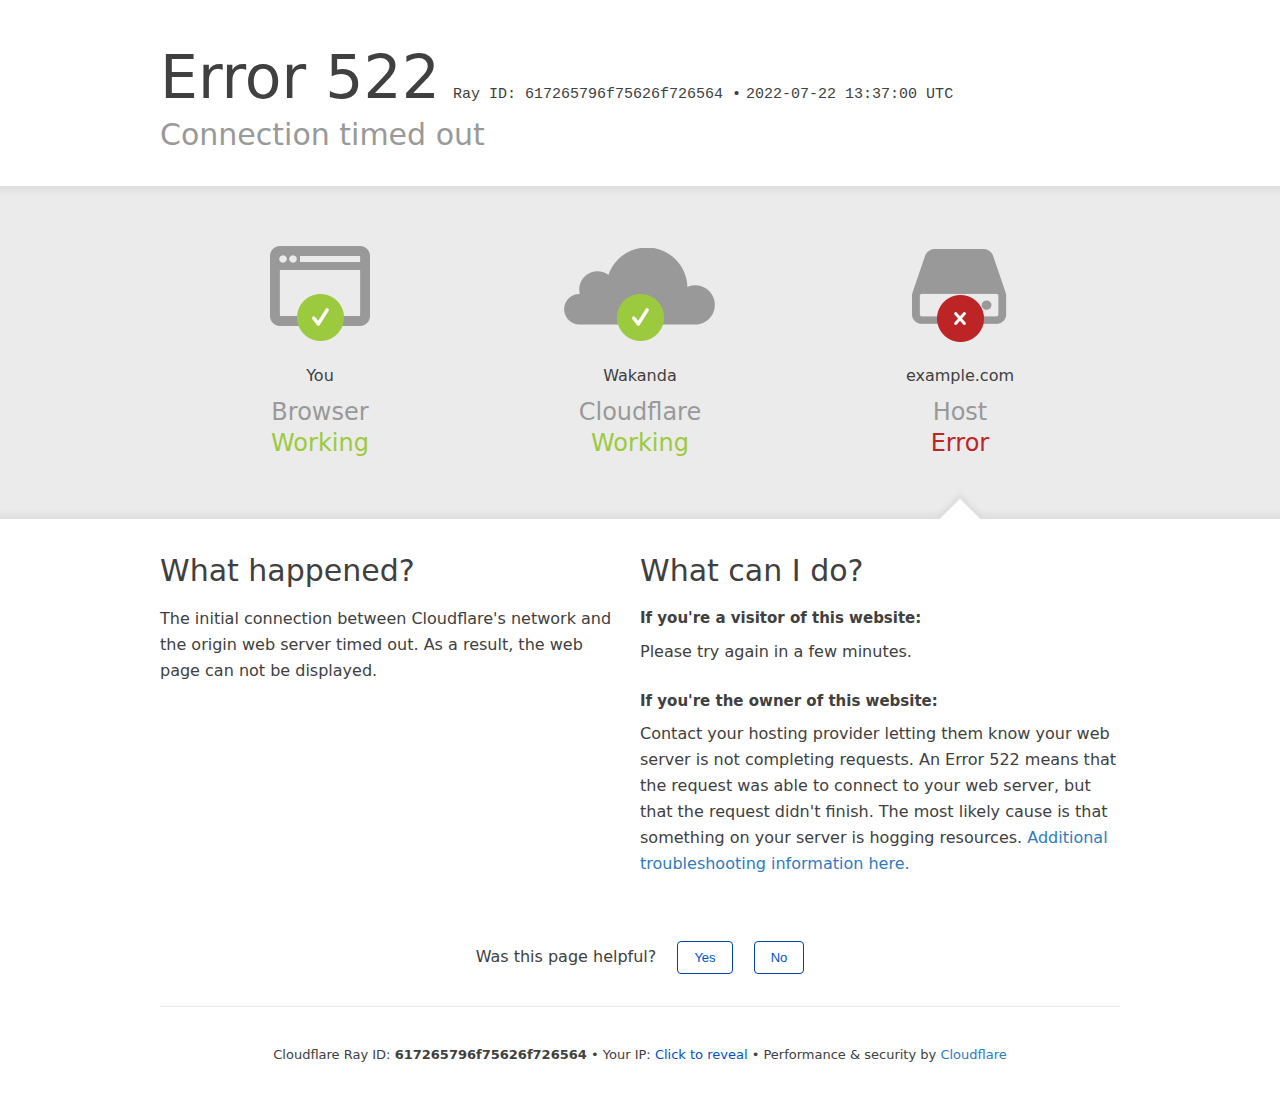
<file: test/index.html>
<!DOCTYPE html>
<!--[if lt IE 7]> <html class="no-js ie6 oldie" lang="en-US"> <![endif]-->
<!--[if IE 7]>    <html class="no-js ie7 oldie" lang="en-US"> <![endif]-->
<!--[if IE 8]>    <html class="no-js ie8 oldie" lang="en-US"> <![endif]-->
<!--[if gt IE 8]><!-->
<html class="no-js" lang="en-US"><!--<![endif]--><head>


<title>CloudFlare Error | 522: Connection timed out</title>
<meta charset="UTF-8" />
<meta http-equiv="Content-Type" content="text/html; charset=UTF-8" />
<meta http-equiv="X-UA-Compatible" content="IE=Edge" />
<meta name="robots" content="noindex, nofollow" />
<meta name="viewport" content="width=device-width,initial-scale=1" />
<link rel="stylesheet" id="cf_styles-css" href="main.css" type="text/css">

<script>
  (function(){if(document.addEventListener&&window.XMLHttpRequest&&JSON&&JSON.stringify){var e=function(a){var c=document.getElementById("error-feedback-survey"),d=document.getElementById("error-feedback-success");
  // b=new XMLHttpRequest;a={event:"feedback clicked",properties:{errorCode:522,helpful:a,version:1}};b.open("POST","https://sparrow.cloudflare.com/api/v1/event");b.setRequestHeader("Content-Type","application/json");b.setRequestHeader("Sparrow-Source-Key","");b.send(JSON.stringify(a));
  c.classList.add("feedback-hidden");d.classList.remove("feedback-hidden")};document.addEventListener("DOMContentLoaded",function(){var a=document.getElementById("error-feedback"),c=document.getElementById("feedback-button-yes"),d=document.getElementById("feedback-button-no");"classList"in a&&(a.classList.remove("feedback-hidden"),c.addEventListener("click",function(){e(!0)}),d.addEventListener("click",function(){e(!1)}))})}})();
  </script>

</head>
<body>
<div id="cf-wrapper">

    

    <div id="cf-error-details" class="p-0">
        <header class="mx-auto pt-10 lg:pt-6 lg:px-8 w-240 lg:w-full mb-8">
            <h1 class="inline-block sm:block sm:mb-2 font-light text-60 lg:text-4xl text-black-dark leading-tight mr-2">
              
              <span class="cf-error-type">Error</span>
              <span class="cf-error-code">522</span>
            </h1>
            <span class="inline-block sm:block font-mono text-15 lg:text-sm lg:leading-relaxed">Ray ID: 617265796f75626f726564 &bull;</span>
            <span class="inline-block sm:block font-mono text-15 lg:text-sm lg:leading-relaxed">2022-07-22 13:37:00 UTC</span>
            <h2 class="text-gray-600 leading-1.3 text-3xl font-light">Connection timed out</h2>
        </header>
        
        <div class="my-8 bg-gradient-gray">
            <div class="w-240 lg:w-full mx-auto">
                <div class="clearfix md:px-8">
                  
<div id="cf-browser-status" class=" relative w-1/3 md:w-full py-15 md:p-0 md:py-8 md:text-left md:border-solid md:border-0 md:border-b md:border-gray-400 overflow-hidden float-left md:float-none text-center">
  <div class="relative mb-10 md:m-0">
    <span class="cf-icon-browser block md:hidden h-20 bg-center bg-no-repeat"></span>
    <span class="cf-icon-ok w-12 h-12 absolute left-1/2 md:left-auto md:right-0 md:top-0 -ml-6 -bottom-4"></span>
  </div>
  <span class="md:block w-full truncate">You</span>
  <h3 class="md:inline-block mt-3 md:mt-0 text-2xl text-gray-600 font-light leading-1.3">Browser</h3>
  <span class="leading-1.3 text-2xl text-green-success">Working</span>
</div>

<div id="cf-cloudflare-status" class=" relative w-1/3 md:w-full py-15 md:p-0 md:py-8 md:text-left md:border-solid md:border-0 md:border-b md:border-gray-400 overflow-hidden float-left md:float-none text-center">
  <div class="relative mb-10 md:m-0">
    <span class="cf-icon-cloud block md:hidden h-20 bg-center bg-no-repeat"></span>
    <span class="cf-icon-ok w-12 h-12 absolute left-1/2 md:left-auto md:right-0 md:top-0 -ml-6 -bottom-4"></span>
  </div>
  <span class="md:block w-full truncate">Wakanda</span>
  <h3 class="md:inline-block mt-3 md:mt-0 text-2xl text-gray-600 font-light leading-1.3">Cloudflare</h3>
  <span class="leading-1.3 text-2xl text-green-success">Working</span>
</div>

<div id="cf-host-status" class="cf-error-source relative w-1/3 md:w-full py-15 md:p-0 md:py-8 md:text-left md:border-solid md:border-0 md:border-b md:border-gray-400 overflow-hidden float-left md:float-none text-center">
  <div class="relative mb-10 md:m-0">
    <span class="cf-icon-server block md:hidden h-20 bg-center bg-no-repeat"></span>
    <span class="cf-icon-error w-12 h-12 absolute left-1/2 md:left-auto md:right-0 md:top-0 -ml-6 -bottom-4"></span>
  </div>
  <span class="md:block w-full truncate">example.com</span>
  <h3 class="md:inline-block mt-3 md:mt-0 text-2xl text-gray-600 font-light leading-1.3">Host</h3>
  <span class="leading-1.3 text-2xl text-red-error">Error</span>
</div>

                </div>
              
            </div>
        </div>

        <div class="w-240 lg:w-full mx-auto mb-8 lg:px-8">
            <div class="clearfix">
                <div class="w-1/2 md:w-full float-left pr-6 md:pb-10 md:pr-0 leading-relaxed">
                    <h2 class="text-3xl font-normal leading-1.3 mb-4">What happened?</h2>
                    <p>The initial connection between Cloudflare's network and the origin web server timed out. As a result, the web page can not be displayed.</p>
                </div>
              
                <div class="w-1/2 md:w-full float-left leading-relaxed">
                    <h2 class="text-3xl font-normal leading-1.3 mb-4">What can I do?</h2>
                          <h3 class="text-15 font-semibold mb-2">If you're a visitor of this website:</h3>
      <p class="mb-6">Please try again in a few minutes.</p>

      <h3 class="text-15 font-semibold mb-2">If you're the owner of this website:</h3>
      <p><span>Contact your hosting provider letting them know your web server is not completing requests. An Error 522 means that the request was able to connect to your web server, but that the request didn't finish. The most likely cause is that something on your server is hogging resources.</span> <a rel="noopener noreferrer" href="https://support.cloudflare.com/hc/en-us/articles/200171906-Error-522">Additional troubleshooting information here.</a></p>
                </div>
            </div>
              
        </div>

        <div class="py-8 text-center" id="error-feedback">
    <div id="error-feedback-survey" class="footer-line-wrapper">
        Was this page helpful?
        <button class="border border-solid bg-white cf-button cursor-pointer ml-4 px-4 py-2 rounded" id="feedback-button-yes" type="button">Yes</button>
        <button class="border border-solid bg-white cf-button cursor-pointer ml-4 px-4 py-2 rounded" id="feedback-button-no" type="button">No</button>
    </div>
    <div class="feedback-success feedback-hidden" id="error-feedback-success">
        Thank you for your feedback!
    </div>
</div>


        <div class="cf-error-footer cf-wrapper w-240 lg:w-full py-10 sm:py-4 sm:px-8 mx-auto text-center sm:text-left border-solid border-0 border-t border-gray-300">
  <p class="text-13">
    <span class="cf-footer-item sm:block sm:mb-1">Cloudflare Ray ID: <strong class="font-semibold">617265796f75626f726564</strong></span>
    <span class="cf-footer-separator sm:hidden">&bull;</span>
    <span id="cf-footer-item-ip" class="cf-footer-item hidden sm:block sm:mb-1">
      Your IP:
      <button type="button" id="cf-footer-ip-reveal" class="cf-footer-ip-reveal-btn">Click to reveal</button>
      <span class="hidden" id="cf-footer-ip">31.415.926.53</span>
      <span class="cf-footer-separator sm:hidden">&bull;</span>
    </span>
    <span class="cf-footer-item sm:block sm:mb-1"><span>Performance &amp; security by</span> <a rel="noopener noreferrer" href="https://www.cloudflare.com/5xx-error-landing" id="brand_link" target="_blank">Cloudflare</a></span>
    
  </p>
  <script>(function(){function d(){var b=a.getElementById("cf-footer-item-ip"),c=a.getElementById("cf-footer-ip-reveal");b&&"classList"in b&&(b.classList.remove("hidden"),c.addEventListener("click",function(){c.classList.add("hidden");a.getElementById("cf-footer-ip").classList.remove("hidden")}))}var a=document;document.addEventListener&&a.addEventListener("DOMContentLoaded",d)})();</script>
</div><!-- /.error-footer -->


    </div>
</div>
</body>
</html>
</file>
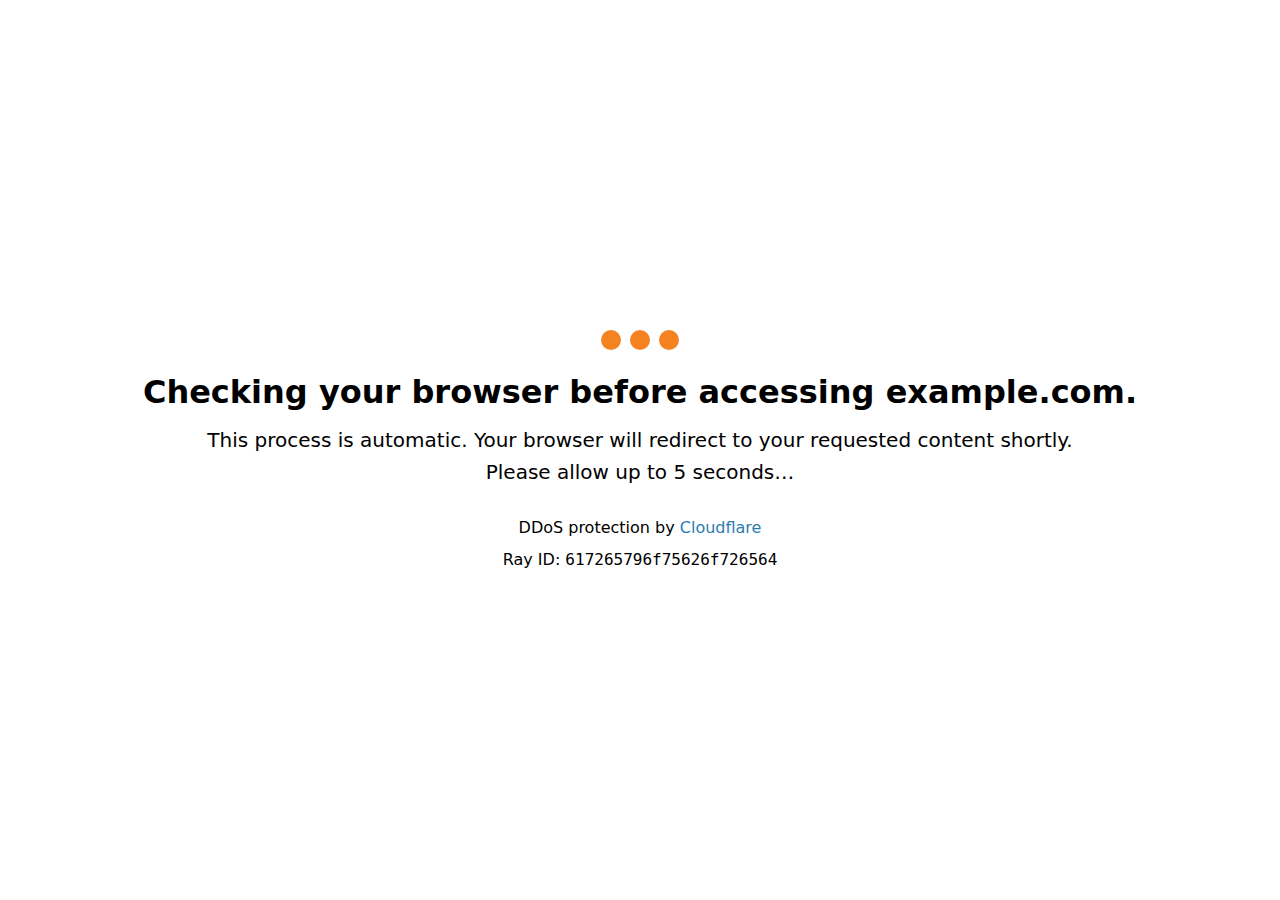
<file: test/ddos/index.html>
<html lang="en-US"><head>
    <meta charset="UTF-8">
    <meta http-equiv="Content-Type" content="text/html; charset=UTF-8">
    <meta http-equiv="X-UA-Compatible" content="IE=Edge,chrome=1">
    <meta name="robots" content="noindex, nofollow">
    <meta name="viewport" content="width=device-width,initial-scale=1">
    <title>Just a moment...</title>
    <style type="text/css">
      html, body {width: 100%; height: 100%; margin: 0; padding: 0;}
      body {background-color: #ffffff; color: #000000; font-family:-apple-system, system-ui, BlinkMacSystemFont, "Segoe UI", Roboto, Oxygen, Ubuntu, "Helvetica Neue",Arial, sans-serif; font-size: 16px; line-height: 1.7em;-webkit-font-smoothing: antialiased;}
      h1 { text-align: center; font-weight:700; margin: 16px 0; font-size: 32px; color:#000000; line-height: 1.25;}
      p {font-size: 20px; font-weight: 400; margin: 8px 0;}
      p, .attribution, {text-align: center;}
      #spinner {margin: 0 auto 30px auto; display: block;}
      .attribution {margin-top: 32px;}
      @keyframes fader     { 0% {opacity: 0.2;} 50% {opacity: 1.0;} 100% {opacity: 0.2;} }
      @-webkit-keyframes fader { 0% {opacity: 0.2;} 50% {opacity: 1.0;} 100% {opacity: 0.2;} }
      #cf-bubbles > .bubbles { animation: fader 1.6s infinite;}
      #cf-bubbles > .bubbles:nth-child(2) { animation-delay: .2s;}
      #cf-bubbles > .bubbles:nth-child(3) { animation-delay: .4s;}
      .bubbles { background-color: #f58220; width:20px; height: 20px; margin:2px; border-radius:100%; display:inline-block; }
      a { color: #2c7cb0; text-decoration: none; -moz-transition: color 0.15s ease; -o-transition: color 0.15s ease; -webkit-transition: color 0.15s ease; transition: color 0.15s ease; }
      a:hover{color: #f4a15d}
      .attribution{font-size: 16px; line-height: 1.5;}
      .ray_id{display: block; margin-top: 8px;}
      #cf-wrapper #challenge-form { padding-top:25px; padding-bottom:25px; }
      #cf-hcaptcha-container { text-align:center;}
      #cf-hcaptcha-container iframe { display: inline-block;}
    </style>
  
    </head>
  <body>
    <table width="100%" height="100%" cellpadding="20">
      <tbody><tr>
        <td align="center" valign="middle">
            <div class="cf-browser-verification cf-im-under-attack">
    <noscript>
      <h1 data-translate="turn_on_js" style="color:#bd2426;">Please turn JavaScript on and reload the page.</h1>
    </noscript>
    <div id="cf-content" style="display: block;">
      
      <div id="cf-bubbles">
        <div class="bubbles"></div>
        <div class="bubbles"></div>
        <div class="bubbles"></div>
      </div>
      <h1><span data-translate="checking_browser">Checking your browser before accessing</span> example.com.</h1>
      
      <div id="no-cookie-warning" class="cookie-warning" data-translate="turn_on_cookies" style="display:none">
        <p data-translate="turn_on_cookies" style="color:#bd2426;">Please enable Cookies and reload the page.</p>
      </div>
      <p data-translate="process_is_automatic">This process is automatic. Your browser will redirect to your requested content shortly.</p>
      <p data-translate="allow_5_secs" id="cf-spinner-allow-5-secs">Please allow up to 5 seconds…</p>
      <p data-translate="redirecting" id="cf-spinner-redirecting" style="display:none">Redirecting…</p>
    </div>
  </div>
            <div class="attribution">
              DDoS protection by <a rel="noopener noreferrer" href="https://www.cloudflare.com/5xx-error-landing/" target="_blank">Cloudflare</a>
              <br>
              <span class="ray_id">Ray ID: <code>617265796f75626f726564</code></span>
            </div>
        </td>
       
      </tr>
    </tbody></table>
  
</html>
</file>
<file: test/main.css>
.container{width:100%}.bg-white{--bg-opacity:1;background-color:#fff;background-color:rgba(255,255,255,var(--bg-opacity))}.bg-center{background-position:50%}.bg-no-repeat{background-repeat:no-repeat}.border-gray-300{--border-opacity:1;border-color:#ebebeb;border-color:rgba(235,235,235,var(--border-opacity))}.rounded{border-radius:.25rem}.border-solid{border-style:solid}.border-0{border-width:0}.border{border-width:1px}.border-t{border-top-width:1px}.cursor-pointer{cursor:pointer}.block{display:block}.inline-block{display:inline-block}.table{display:table}.hidden{display:none}.float-left{float:left}.clearfix:after{content:"";display:table;clear:both}.font-mono{font-family:monaco,courier,monospace}.font-light{font-weight:300}.font-normal{font-weight:400}.font-semibold{font-weight:600}.h-12{height:3rem}.h-20{height:5rem}.text-13{font-size:13px}.text-15{font-size:15px}.text-60{font-size:60px}.text-2xl{font-size:1.5rem}.text-3xl{font-size:1.875rem}.leading-tight{line-height:1.25}.leading-normal{line-height:1.5}.leading-relaxed{line-height:1.625}.leading-1\.3{line-height:1.3}.my-8{margin-top:2rem;margin-bottom:2rem}.mx-auto{margin-left:auto;margin-right:auto}.mr-2{margin-right:.5rem}.mb-2{margin-bottom:.5rem}.mt-3{margin-top:.75rem}.mb-4{margin-bottom:1rem}.ml-4{margin-left:1rem}.mt-6{margin-top:1.5rem}.mb-6{margin-bottom:1.5rem}.mb-8{margin-bottom:2rem}.mb-10{margin-bottom:2.5rem}.ml-10{margin-left:2.5rem}.mb-15{margin-bottom:3.75rem}.-ml-6{margin-left:-1.5rem}.overflow-hidden{overflow:hidden}.p-0{padding:0}.py-2{padding-top:.5rem;padding-bottom:.5rem}.px-4{padding-left:1rem;padding-right:1rem}.py-8{padding-top:2rem;padding-bottom:2rem}.py-10{padding-top:2.5rem;padding-bottom:2.5rem}.py-15{padding-top:3.75rem;padding-bottom:3.75rem}.pr-6{padding-right:1.5rem}.pt-10{padding-top:2.5rem}.absolute{position:absolute}.relative{position:relative}.left-1\/2{left:50%}.-bottom-4{bottom:-1rem}.resize{resize:both}.text-center{text-align:center}.text-black-dark{--text-opacity:1;color:#404040;color:rgba(64,64,64,var(--text-opacity))}.text-gray-600{--text-opacity:1;color:#999;color:rgba(153,153,153,var(--text-opacity))}.text-red-error{--text-opacity:1;color:#bd2426;color:rgba(189,36,38,var(--text-opacity))}.text-green-success{--text-opacity:1;color:#9bca3e;color:rgba(155,202,62,var(--text-opacity))}.antialiased{-webkit-font-smoothing:antialiased;-moz-osx-font-smoothing:grayscale}.truncate{overflow:hidden;text-overflow:ellipsis;white-space:nowrap}.w-12{width:3rem}.w-240{width:60rem}.w-1\/2{width:50%}.w-1\/3{width:33.333333%}.w-full{width:100%}.transition{-webkit-transition-property:background-color,border-color,color,fill,stroke,opacity,box-shadow,-webkit-transform;transition-property:background-color,border-color,color,fill,stroke,opacity,box-shadow,-webkit-transform;transition-property:background-color,border-color,color,fill,stroke,opacity,box-shadow,transform;transition-property:background-color,border-color,color,fill,stroke,opacity,box-shadow,transform,-webkit-transform}body,html{--text-opacity:1;color:#404040;color:rgba(64,64,64,var(--text-opacity));-webkit-font-smoothing:antialiased;-moz-osx-font-smoothing:grayscale;font-family:system-ui,-apple-system,BlinkMacSystemFont,Segoe UI,Roboto,Helvetica Neue,Arial,Noto Sans,sans-serif,Apple Color Emoji,Segoe UI Emoji,Segoe UI Symbol,Noto Color Emoji;font-size:16px}*,body,html{margin:0;padding:0}*{box-sizing:border-box}a{--text-opacity:1;color:#2f7bbf;color:rgba(47,123,191,var(--text-opacity));text-decoration:none;-webkit-transition-property:all;transition-property:all;-webkit-transition-duration:.15s;transition-duration:.15s;-webkit-transition-timing-function:cubic-bezier(0,0,.2,1);transition-timing-function:cubic-bezier(0,0,.2,1)}a:hover{--text-opacity:1;color:#f68b1f;color:rgba(246,139,31,var(--text-opacity))}img{display:block;width:100%;height:auto}#what-happened-section p{font-size:15px;line-height:1.5}strong{font-weight:600}.bg-gradient-gray{background-image:-webkit-linear-gradient(top,#dedede,#ebebeb 3%,#ebebeb 97%,#dedede)}.cf-error-source:after{position:absolute;--bg-opacity:1;background-color:#fff;background-color:rgba(255,255,255,var(--bg-opacity));width:2.5rem;height:2.5rem;--transform-translate-x:0;--transform-translate-y:0;--transform-rotate:0;--transform-skew-x:0;--transform-skew-y:0;--transform-scale-x:1;--transform-scale-y:1;-webkit-transform:translateX(var(--transform-translate-x)) translateY(var(--transform-translate-y)) rotate(var(--transform-rotate)) skewX(var(--transform-skew-x)) skewY(var(--transform-skew-y)) scaleX(var(--transform-scale-x)) scaleY(var(--transform-scale-y));-ms-transform:translateX(var(--transform-translate-x)) translateY(var(--transform-translate-y)) rotate(var(--transform-rotate)) skewX(var(--transform-skew-x)) skewY(var(--transform-skew-y)) scaleX(var(--transform-scale-x)) scaleY(var(--transform-scale-y));transform:translateX(var(--transform-translate-x)) translateY(var(--transform-translate-y)) rotate(var(--transform-rotate)) skewX(var(--transform-skew-x)) skewY(var(--transform-skew-y)) scaleX(var(--transform-scale-x)) scaleY(var(--transform-scale-y));--transform-rotate:45deg;content:"";bottom:-1.75rem;left:50%;margin-left:-1.25rem;box-shadow:0 0 4px 4px #dedede}@media screen and (max-width:720px){.cf-error-source:after{display:none}}.cf-icon-browser{background-image:url(cf-icon-browser.png)}.cf-icon-cloud{background-image:url(cf-icon-cloud.png)}.cf-icon-server{background-image:url(cf-icon-server.png)}.cf-icon-ok{background-image:url(cf-icon-ok.png)}.cf-icon-error{background-image:url(cf-icon-error.png)}#cf-wrapper .feedback-hidden{display:none}#cf-wrapper .feedback-success{min-height:33px;line-height:33px}#cf-wrapper .cf-button{color:#0051c3;font-size:13px;border-color:#0045a6;-webkit-transition-timing-function:ease;transition-timing-function:ease;-webkit-transition-duration:.2s;transition-duration:.2s;-webkit-transition-property:background-color,border-color,color;transition-property:background-color,border-color,color}#cf-wrapper .cf-button:hover{color:#fff;background-color:#003681}.cf-error-footer .hidden{display:none}.cf-error-footer .cf-footer-ip-reveal-btn{-webkit-appearance:button;-moz-appearance:button;appearance:button;text-decoration:none;background:none;color:inherit;border:none;padding:0;font:inherit;cursor:pointer;color:#0051c3;-webkit-transition:color .15s ease;transition:color .15s ease}.cf-error-footer .cf-footer-ip-reveal-btn:hover{color:#ee730a}@media (max-width:639px){.sm\:block{display:block}.sm\:hidden{display:none}.sm\:mb-1{margin-bottom:.25rem}.sm\:mb-2{margin-bottom:.5rem}.sm\:py-4{padding-top:1rem;padding-bottom:1rem}.sm\:px-8{padding-left:2rem;padding-right:2rem}.sm\:text-left{text-align:left}}@media (max-width:720px){.md\:border-gray-400{--border-opacity:1;border-color:#dedede;border-color:rgba(222,222,222,var(--border-opacity))}.md\:border-solid{border-style:solid}.md\:border-0{border-width:0}.md\:border-b{border-bottom-width:1px}.md\:block{display:block}.md\:inline-block{display:inline-block}.md\:hidden{display:none}.md\:float-none{float:none}.md\:text-3xl{font-size:1.875rem}.md\:m-0{margin:0}.md\:mt-0{margin-top:0}.md\:mb-2{margin-bottom:.5rem}.md\:p-0{padding:0}.md\:py-8{padding-top:2rem;padding-bottom:2rem}.md\:px-8{padding-left:2rem;padding-right:2rem}.md\:pr-0{padding-right:0}.md\:pb-10{padding-bottom:2.5rem}.md\:top-0{top:0}.md\:right-0{right:0}.md\:left-auto{left:auto}.md\:text-left{text-align:left}.md\:w-full{width:100%}}@media (max-width:1023px){.lg\:text-sm{font-size:.875rem}.lg\:text-2xl{font-size:1.5rem}.lg\:text-4xl{font-size:2.25rem}.lg\:leading-relaxed{line-height:1.625}.lg\:px-8{padding-left:2rem;padding-right:2rem}.lg\:pt-6{padding-top:1.5rem}.lg\:w-full{width:100%}}
</file>
